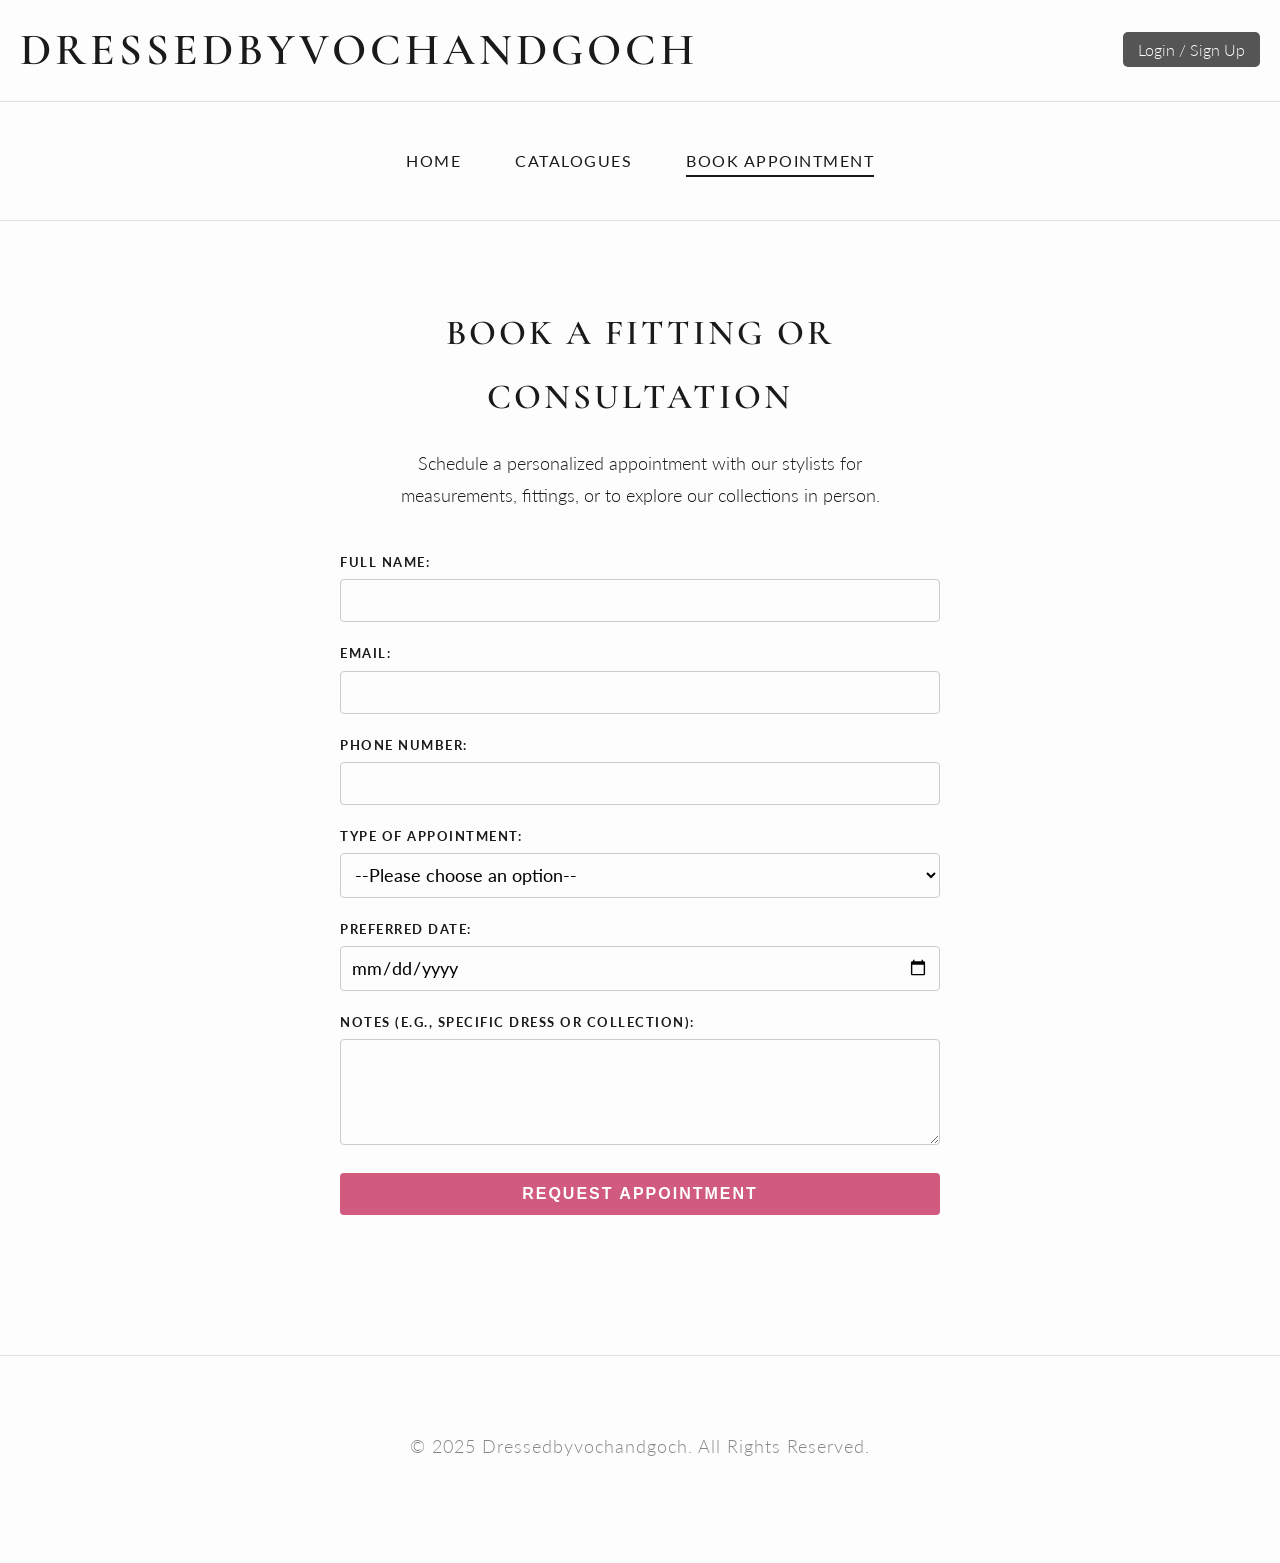
<file: bookings.html>
<!DOCTYPE html>
<html lang="en">
<head>
    <meta charset="UTF-8">
    <meta name="viewport" content="width=device-width, initial-scale=1.0">
    <title>Book Appointment - Dressedbyvochandgoch</title>
    <link rel="stylesheet" href="style.css">
    
    <style>
        /* CSS from the Gowns Home Page for consistent header layout */
        header {
            display: flex;
            justify-content: space-between;
            align-items: center;
            padding: 10px 20px;
        }

        .login-container, .profile-container {
            margin-left: auto;
            position: relative;
        }
        .profile-container {
            display: none; 
        }
        .login-button {
            background-color: #555;
            color: white;
            padding: 8px 15px;
            border: none;
            border-radius: 5px;
            cursor: pointer;
            font-size: 16px;
            text-decoration: none;
        }
        .profile-icon {
            width: 40px;
            height: 40px;
            background-color: #d15a7f;
            color: white;
            border-radius: 50%;
            display: flex;
            justify-content: center;
            align-items: center;
            font-weight: bold;
            font-size: 18px;
            cursor: pointer;
            text-transform: uppercase;
        }
        .profile-menu {
            display: none; 
            position: absolute;
            top: 50px;
            right: 0;
            background-color: white;
            box-shadow: 0 4px 8px rgba(0,0,0,0.2);
            border-radius: 5px;
            width: 200px;
            padding: 10px;
            z-index: 100;
        }
        .profile-menu p { margin: 5px 0; padding: 0 5px; font-size: 14px; }
        .profile-menu p.name { font-weight: bold; border-bottom: 1px solid #eee; padding-bottom: 8px; margin-bottom: 8px; }
        .profile-menu button { width: 100%; padding: 8px; margin-top: 5px; border: none; border-radius: 4px; cursor: pointer; font-size: 14px; }
        .profile-menu button:nth-child(3) { background-color: #007bff; color: white; }
        .profile-menu button:last-child { background-color: #dc3545; color: white; }

        /* Additional styles that might be in style.css, added here for completeness if style.css is missing */
        nav .container a.active {
             border-bottom: 2px solid #1a1a1a;
        }
        .form-group { margin-bottom: 20px; }
        .form-group label { display: block; margin-bottom: 5px; font-weight: bold; }
        .form-group input, .form-group select, .form-group textarea {
            width: 100%;
            padding: 10px;
            border: 1px solid #ccc;
            border-radius: 4px;
            box-sizing: border-box;
        }
        .submit-btn {
            background-color: #d15a7f;
            color: white;
            padding: 12px 20px;
            border: none;
            border-radius: 4px;
            cursor: pointer;
            font-size: 1em;
            font-weight: bold;
            transition: background-color 0.3s;
        }
        .submit-btn:hover {
            background-color: #b94b6d;
        }
    </style>
</head>
<body>

    <header>
        <h1>Dressedbyvochandgoch</h1>
        
        <div class="login-container" id="loginButtonContainer">
            <a href="login.html" class="login-button">Login / Sign Up</a>
        </div>
        
        <div class="profile-container" id="profileContainer">
            <div class="profile-icon" id="profileIcon">A</div>
            
            <div class="profile-menu" id="profileMenu">
                <p class="name" id="menuFullName">Guest Name</p>
                <p id="menuEmail">guest@example.com</p>
                <button onclick="alert('Redirecting to Update Details Page...')">Update Details</button>
                <button onclick="logOutUser()">Log Out</button>
            </div>
        </div>
    </header>

    <nav>
        <div class="container">
            <a href="index.html">Home</a>
            <a href="catalogues.html">Catalogues</a>
            <a href="bookings.html" class="active">Book Appointment</a>
        </div>
    </nav>

    <div class="container">
        <section id="appointment">
            <h2>Book a Fitting or Consultation </h2>
            <p>Schedule a personalized appointment with our stylists for measurements, fittings, or to explore our collections in person.</p>
            
            <form id="bookingForm">
                <div class="form-group">
                    <label for="name">Full Name:</label>
                    <input type="text" id="name" name="name" required>
                </div>
                <div class="form-group">
                    <label for="email">Email:</label>
                    <input type="email" id="email" name="email" required>
                </div>
                 <div class="form-group">
                    <label for="phone">Phone Number:</label>
                    <input type="tel" id="phone" name="phone" required>
                </div>
                <div class="form-group">
                    <label for="service">Type of Appointment:</label>
                    <select id="service" name="service" required>
                        <option value="">--Please choose an option--</option>
                        <option value="measurement">Measurements</option>
                        <option value="fitting">Fitting Session</option>
                        <option value="consultation">Viewing & Consultation</option>
                    </select>
                </div>
                <div class="form-group">
                    <label for="date">Preferred Date:</label>
                    <input type="date" id="date" name="date" required>
                </div>
                 <div class="form-group">
                    <label for="notes">Notes (e.g., specific dress or collection):</label>
                    <textarea id="notes" name="notes" rows="4"></textarea>
                </div>
                <button type="submit" class="submit-btn">Request Appointment</button>
            </form>
            <p id="confirmationMessage"></p>
        </section>
    </div>

    <footer>
        <p>&copy; 2025 Dressedbyvochandgoch. All Rights Reserved.</p>
    </footer>

    <script>
        // --- Authentication & Profile Logic ---
        const loginContainer = document.getElementById("loginButtonContainer");
        const profileContainer = document.getElementById("profileContainer");
        const profileIcon = document.getElementById("profileIcon");
        const profileMenu = document.getElementById("profileMenu");
        const menuFullName = document.getElementById("menuFullName");
        const menuEmail = document.getElementById("menuEmail");

        const STORAGE_KEY = 'currentUser';
        let user = null; 

        function loadUser() {
            const storedUser = localStorage.getItem(STORAGE_KEY);
            if (storedUser) {
                user = JSON.parse(storedUser);
                setLoggedInState(user.fullName, user.email);
            }
        }
        
        function updateHeaderState() {
            if (user) {
                loginContainer.style.display = 'none';
                profileContainer.style.display = 'block';
            } else {
                loginContainer.style.display = 'block';
                profileContainer.style.display = 'none';
                profileMenu.style.display = 'none'; 
            }
        }

        function setLoggedInState(name, email) {
            user = { fullName: name, email: email };
            localStorage.setItem(STORAGE_KEY, JSON.stringify(user));
            
            const initial = name.charAt(0).toUpperCase();
            profileIcon.textContent = initial;
            menuFullName.textContent = name;
            menuEmail.textContent = email;
            updateHeaderState();
        }

        function logOutUser() {
            user = null;
            localStorage.removeItem(STORAGE_KEY); 
            updateHeaderState();
            alert("You have been logged out.");
        }

        // --- Profile Menu Dropdown Logic ---
        profileIcon.onclick = function(event) {
            event.stopPropagation();
            profileMenu.style.display = profileMenu.style.display === 'block' ? 'none' : 'block';
        }
        
        document.addEventListener('click', function(event) {
            if (user && profileMenu.style.display === 'block' && !profileContainer.contains(event.target)) {
                profileMenu.style.display = 'none';
            }
        });

        // --- Booking Form Logic (Existing) ---
        // --- INSIDE bookings.html <script> ---

        document.getElementById('bookingForm').addEventListener('submit', function (event) {
            event.preventDefault();

            const formData = {
                name: document.getElementById('name').value,
                email: document.getElementById('email').value,
                phone: document.getElementById('phone').value,
                service: document.getElementById('service').value,
                date: document.getElementById('date').value,
                notes: document.getElementById('notes').value
            };

            // Send data to PHP
            fetch('submit_booking.php', {
                method: 'POST',
                headers: { 'Content-Type': 'application/json' },
                body: JSON.stringify(formData)
            })
                .then(response => response.json())
                .then(data => {
                    const confirmation = document.getElementById('confirmationMessage');
                    confirmation.style.color = "green";
                    confirmation.textContent = `Success! Booking Ref: ${data.ref}. We will contact you shortly.`;
                    document.getElementById('bookingForm').reset();
                })
                .catch(error => {
                    console.error('Error:', error);
                    alert("There was an error saving your booking.");
                });
        });
        // --- Initialization ---
        window.onload = loadUser;

    </script>

</body>

</html>
</file>
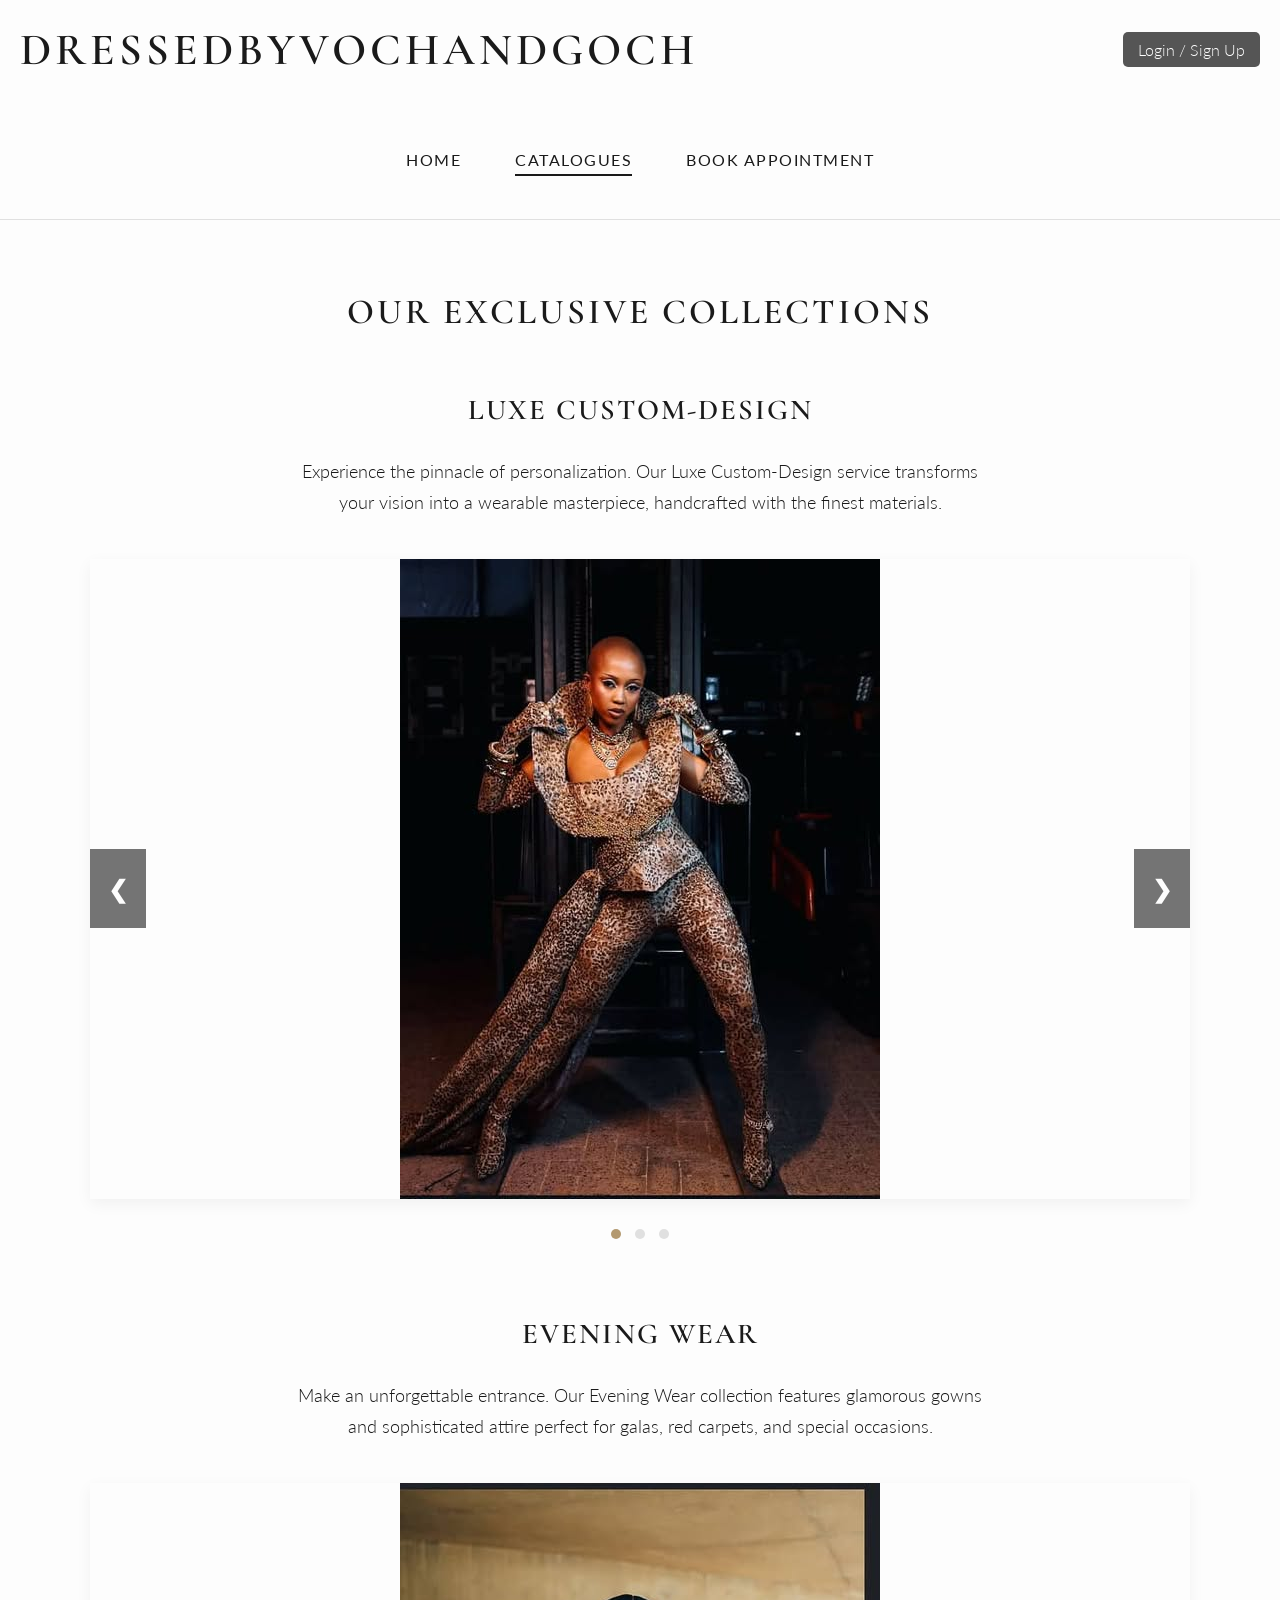
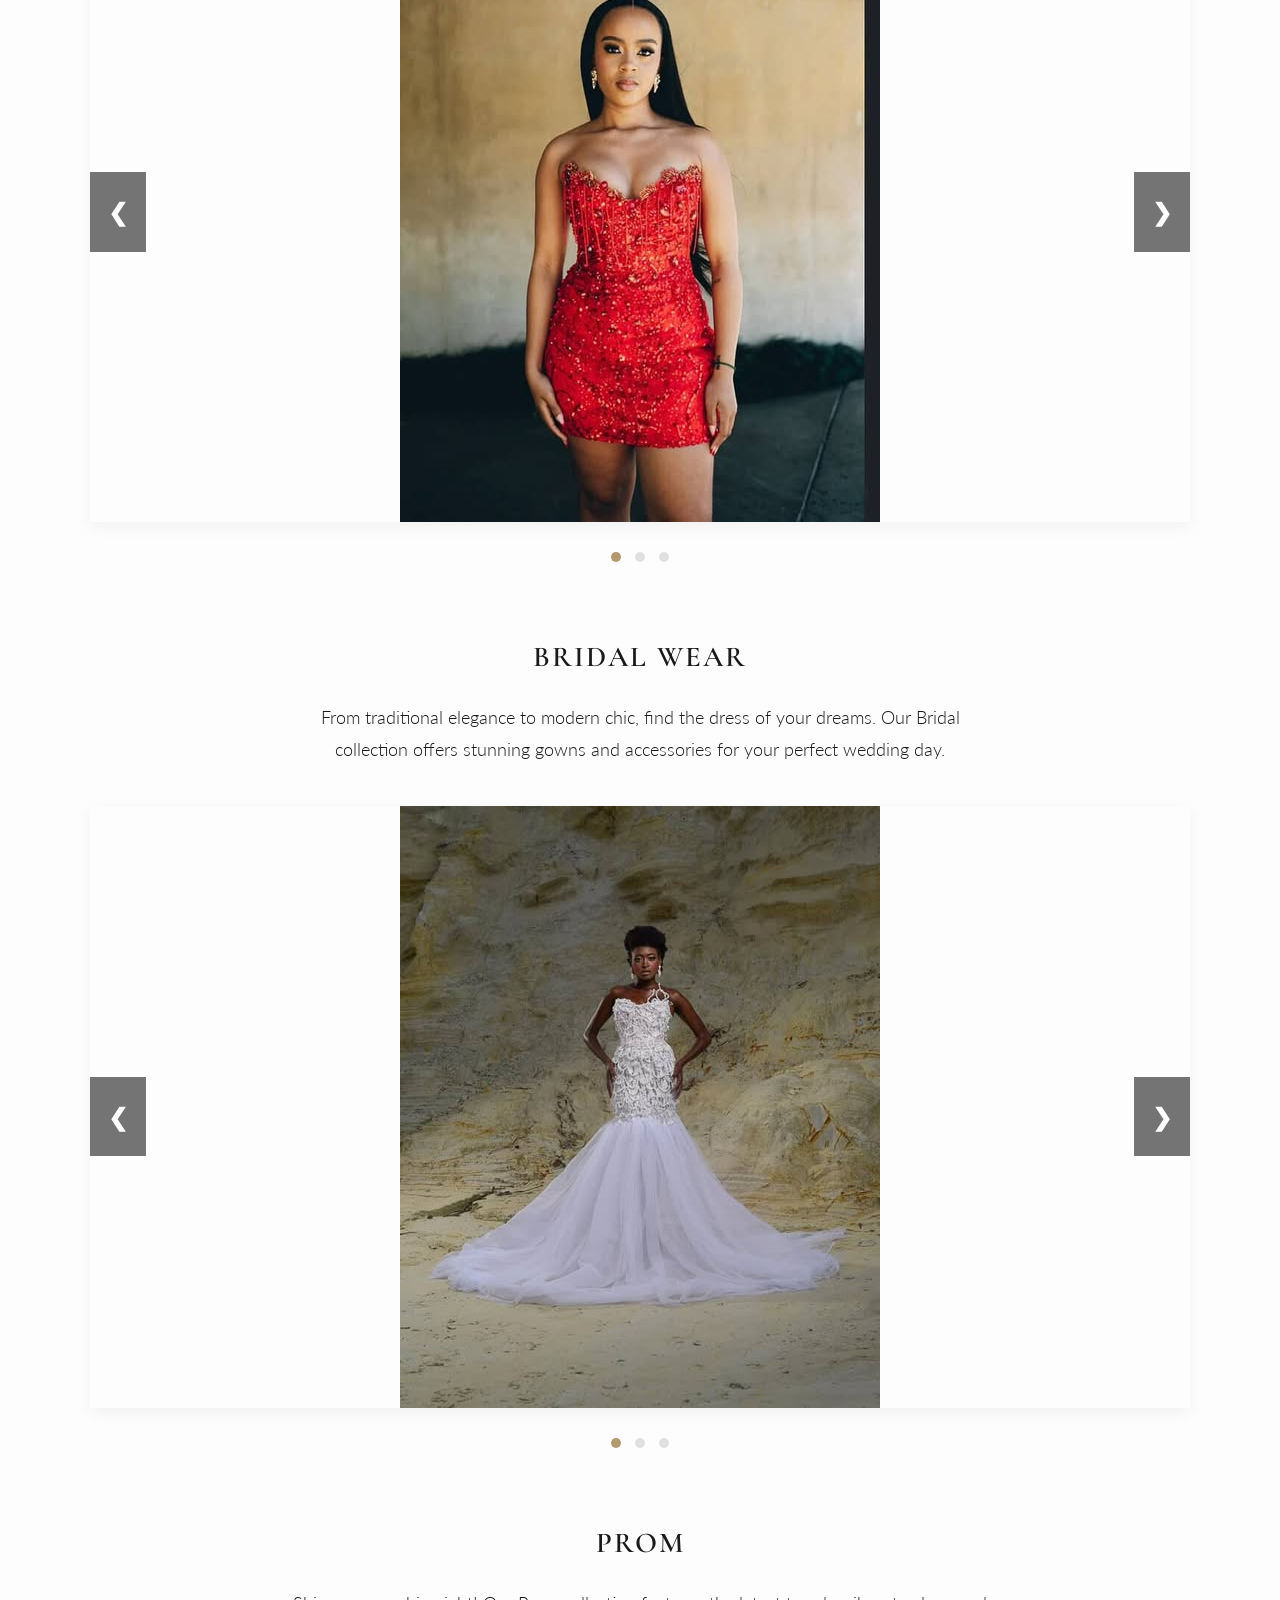
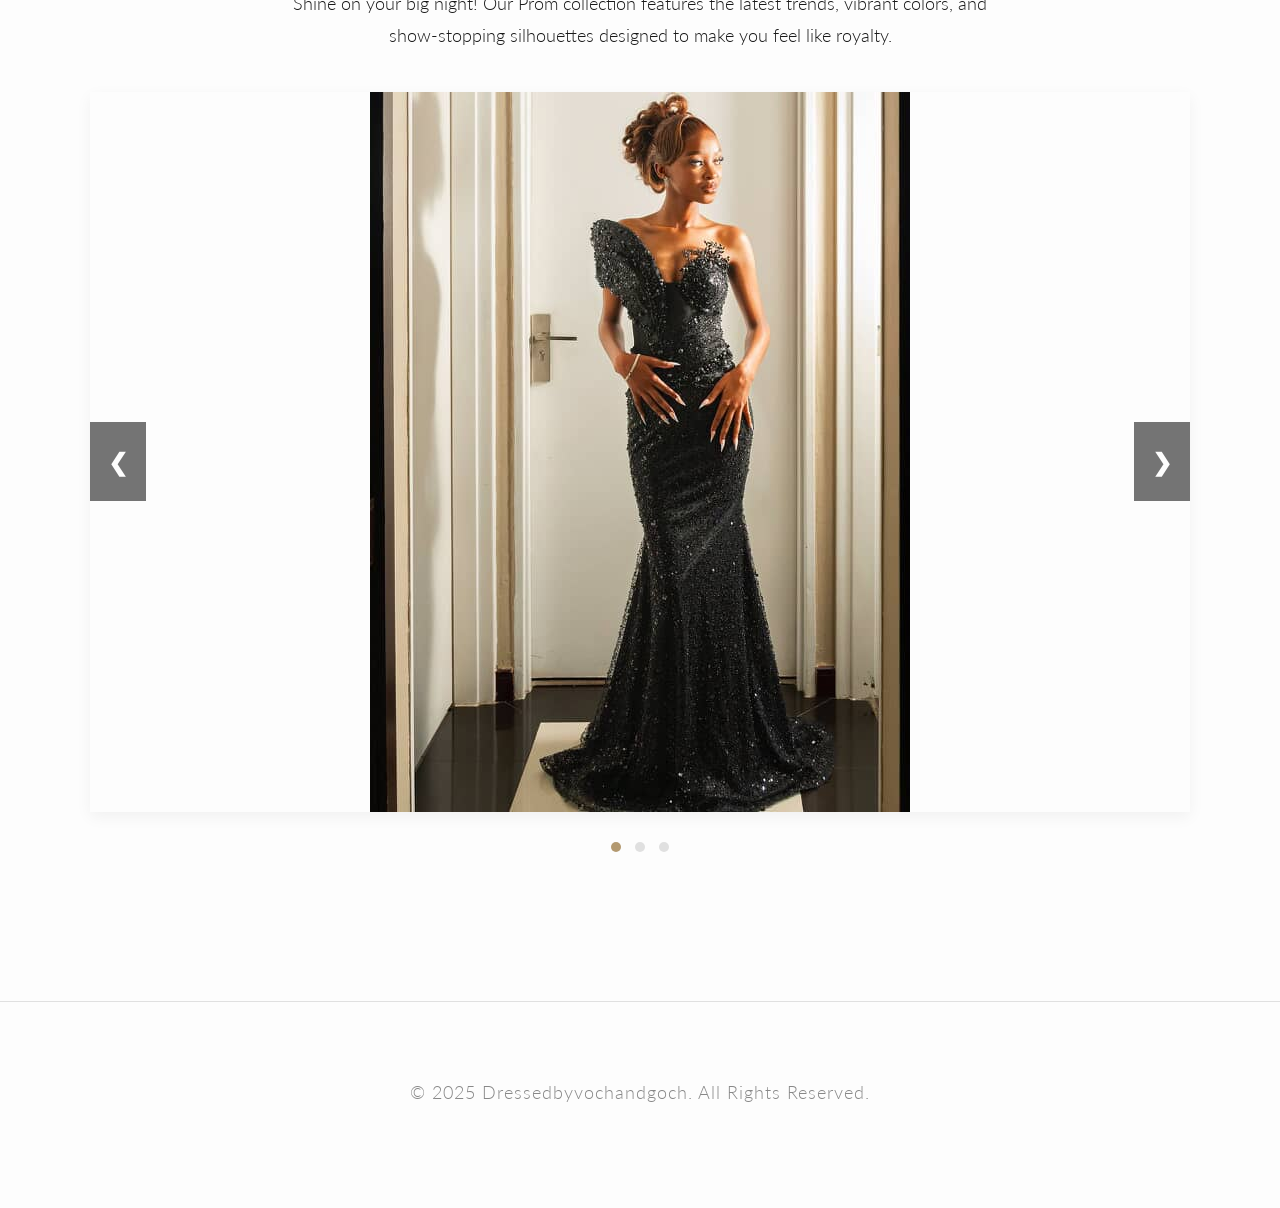
<file: catalogues.html>
<!DOCTYPE html>
<html lang="en">
<head>
    <meta charset="UTF-8">
    <meta name="viewport" content="width=device-width, initial-scale=1.0">
    <title>Collections - Dressedbyvochandgoch</title>

    <style>
        /* --- Google Fonts Import --- */
        @import url('https://fonts.googleapis.com/css2?family=Cormorant+Garamond:wght@400;600&family=Lato:wght@300;400&display=swap');

        /* --- General Reset & Body Styles --- */
        body {
            font-family: 'Lato', sans-serif;
            font-weight: 300;
            margin: 0;
            padding: 0;
            background-color: #fdfdfd;
            color: #1a1a1a;
            line-height: 1.8;
        }

        .container {
            max-width: 1100px;
            margin: auto;
            overflow: hidden;
            padding: 20px 40px;
        }

        h1, h2, h3 {
            font-family: 'Cormorant Garamond', serif;
            font-weight: 600;
            text-align: center;
            color: #1a1a1a;
            margin: 0;
        }

        /* Styles copied from user input */
        header h1 {
            font-size: 2.8rem;
            letter-spacing: 4px;
            text-transform: uppercase;
        }

        h2 {
            font-size: 2.2rem;
            letter-spacing: 3px;
            text-transform: uppercase;
            margin-bottom: 20px;
            margin-top: 40px;
        }

        h3 {
            font-size: 1.8rem; /* Adjusted for section headers */
            letter-spacing: 2px;
            text-transform: uppercase;
            margin-bottom: 20px;
            margin-top: 40px;
        }

        p {
            text-align: center;
            max-width: 700px;
            margin: 15px auto 40px auto;
            font-size: 1.1rem;
        }

        /* --- Header & Navigation (UPDATED FOR LOGIN/PROFILE) --- */
        header {
            display: flex; /* Added for alignment */
            justify-content: space-between; /* Added for alignment */
            align-items: center; /* Added for alignment */
            padding: 10px 20px; /* Reduced top/bottom padding to 10px */
            border-bottom: none; /* Assuming nav handles the border now */
        }

        nav {
            background: #fdfdfd;
            padding: 25px 0;
            text-align: center;
            position: sticky;
            top: 0;
            z-index: 100;
            border-bottom: 1px solid #e0e0e0;
        }

            nav a {
                color: #1a1a1a;
                text-decoration: none;
                margin: 0 25px;
                font-size: 1rem;
                font-weight: 400;
                letter-spacing: 1.5px;
                text-transform: uppercase;
                transition: color 0.4s ease;
                padding-bottom: 5px;
                border-bottom: 2px solid transparent;
            }

                nav a:hover {
                    color: #b39970;
                }

                nav a.active {
                    color: #1a1a1a;
                    border-bottom: 2px solid #1a1a1a;
                }

        /* --- LOGIN/PROFILE STYLES --- */
        .login-container, .profile-container {
            margin-left: auto;
            position: relative;
        }
        .profile-container {
            display: none; /* Hidden by default */
        }
        .login-button {
            background-color: #555;
            color: white;
            padding: 8px 15px;
            border: none;
            border-radius: 5px;
            cursor: pointer;
            font-size: 16px;
            text-decoration: none;
        }
        .profile-icon {
            width: 40px;
            height: 40px;
            background-color: #d15a7f;
            color: white;
            border-radius: 50%;
            display: flex;
            justify-content: center;
            align-items: center;
            font-weight: bold;
            font-size: 18px;
            cursor: pointer;
            text-transform: uppercase;
        }
        .profile-menu {
            display: none; 
            position: absolute;
            top: 50px;
            right: 0;
            background-color: white;
            box-shadow: 0 4px 8px rgba(0,0,0,0.2);
            border-radius: 5px;
            width: 200px;
            padding: 10px;
            z-index: 100;
        }
        .profile-menu p { margin: 5px 0; padding: 0 5px; font-size: 14px; }
        .profile-menu p.name { font-weight: bold; border-bottom: 1px solid #eee; padding-bottom: 8px; margin-bottom: 8px; }
        .profile-menu button { width: 100%; padding: 8px; margin-top: 5px; border: none; border-radius: 4px; cursor: pointer; font-size: 14px; }
        .profile-menu button:nth-child(3) { background-color: #007bff; color: white; }
        .profile-menu button:last-child { background-color: #dc3545; color: white; }

        /* --- Slideshow Styles --- */
        .slideshow-container {
            max-width: 100%;
            position: relative;
            margin: 40px auto 0 auto;
            overflow: hidden;
            border-radius: 0;
            box-shadow: 0 5px 15px rgba(0, 0, 0, 0.05);
            cursor: grab;
        }

        .mySlides {
            display: none;
            width: 100%;
            position: relative;
            text-align: center;
        }

            .mySlides img {
                max-width: 100%; 
                height: auto; 
                object-fit: contain; 
                max-height: 800px;
                display: block;
                margin: 0 auto;
            }

        /* Next & previous buttons */
        .prev, .next {
            cursor: pointer;
            position: absolute;
            top: 50%;
            width: auto;
            padding: 18px;
            margin-top: -30px;
            color: #fdfdfd;
            font-weight: bold;
            font-size: 24px;
            transition: 0.6s ease;
            user-select: none;
            background-color: rgba(26, 26, 26, 0.6);
            border-radius: 0;
            z-index: 10;
        }

        /* Position the "next button" to the right */
        .next {
            right: 0;
        }

            /* On hover, add a black background with a little opacity */
            .prev:hover, .next:hover {
                background-color: rgba(179, 153, 112, 0.8); /* Accent hover */
            }

        /* The dots/bullets/indicators container */
        .dots-container {
            text-align: center;
            padding: 20px 0;
            margin-bottom: 40px;
        }

        /* The dots/bullets/indicators */
        .dot {
            cursor: pointer;
            height: 10px;
            width: 10px;
            margin: 0 5px;
            background-color: #e0e0e0;
            border-radius: 50%;
            display: inline-block;
            transition: background-color 0.6s ease;
        }

            .active-dot, .dot:hover {
                background-color: #b39970; /* Muted gold accent */
            }

        /* Fade animation for slides */
        .fade {
            animation-name: fade;
            animation-duration: 1.5s;
        }

        @keyframes fade {
            from {
                opacity: .4
            }

            to {
                opacity: 1
            }
        }

        /* Mobile adjustment for navigation buttons */
        @media (max-width: 600px) {
            .prev, .next {
                font-size: 18px;
                padding: 12px;
                margin-top: -20px;
            }
        }

        /* --- Footer --- */
        footer {
            text-align: center;
            padding: 60px 20px;
            background: #fdfdfd;
            color: #888;
            margin-top: 60px;
            border-top: 1px solid #e0e0e0;
            font-size: 0.9rem;
            letter-spacing: 1px;
        }
    </style>
</head>
<body>

    <header>
        <h1>Dressedbyvochandgoch</h1>
        
        <div class="login-container" id="loginButtonContainer">
            <a href="login.html" class="login-button">Login / Sign Up</a>
        </div>
        
        <div class="profile-container" id="profileContainer">
            <div class="profile-icon" id="profileIcon">A</div>
            
            <div class="profile-menu" id="profileMenu">
                <p class="name" id="menuFullName">Guest Name</p>
                <p id="menuEmail">guest@example.com</p>
                <button onclick="alert('Redirecting to Update Details Page...')">Update Details</button>
                <button onclick="logOutUser()">Log Out</button>
            </div>
        </div>
    </header>

    <nav>
        <div class="container">
            <a href="index.html">Home</a>
            <a href="catalogues.html" class="active">Catalogues</a>
            <a href="bookings.html">Book Appointment</a>
        </div>
    </nav>

    <div class="container">
        <h2>Our Exclusive Collections</h2>

        <section id="luxe" class="mb-16">
            <h3>Luxe Custom-Design</h3>
            <p>Experience the pinnacle of personalization. Our Luxe Custom-Design service transforms your vision into a wearable masterpiece, handcrafted with the finest materials.</p>

            <div class="slideshow-container" data-category="luxe">
                <div class="mySlides fade" data-slide="luxe-1">
                    <img src="luxe 1.jpg" alt="luxe Dress 1">
                </div>
                <div class="mySlides fade" data-slide="luxe-2">
                    <img src="luxe 2.jpg" alt="luxe Dress 2">
                </div>
                <div class="mySlides fade" data-slide="luxe-3">
                    <img src="luxe 3.jpg" alt="luxe Dress 3">
                </div>

                <a class="prev" onclick="plusSlides(-1, 'luxe')">&#10094;</a>
                <a class="next" onclick="plusSlides(1, 'luxe')">&#10095;</a>
            </div>
            <div class="dots-container" data-category="luxe">
                <span class="dot" onclick="currentSlide(1, 'luxe')"></span>
                <span class="dot" onclick="currentSlide(2, 'luxe')"></span>
                <span class="dot" onclick="currentSlide(3, 'luxe')"></span>
            </div>
        </section>

        <section id="evening" class="mb-16">
            <h3>Evening Wear</h3>
            <p>Make an unforgettable entrance. Our Evening Wear collection features glamorous gowns and sophisticated attire perfect for galas, red carpets, and special occasions.</p>

            <div class="slideshow-container" data-category="evening">
                <div class="mySlides fade" data-slide="evening-1">
                    <img src="evening 1.jpg" alt="evening Dress 1">
                </div>
                <div class="mySlides fade" data-slide="evening-2">
                    <img src="evening 2.jpg" alt="evening Dress 2">
                </div>
                <div class="mySlides fade" data-slide="evening-3">
                    <img src="evening 3.jpg" alt="evening Dress 3">
                </div>

                <a class="prev" onclick="plusSlides(-1, 'evening')">&#10094;</a>
                <a class="next" onclick="plusSlides(1, 'evening')">&#10095;</a>
            </div>
            <div class="dots-container" data-category="evening">
                <span class="dot" onclick="currentSlide(1, 'evening')"></span>
                <span class="dot" onclick="currentSlide(2, 'evening')"></span>
                <span class="dot" onclick="currentSlide(3, 'evening')"></span>
            </div>
        </section>

        <section id="bridal" class="mb-16">
            <h3>Bridal Wear</h3>
            <p>From traditional elegance to modern chic, find the dress of your dreams. Our Bridal collection offers stunning gowns and accessories for your perfect wedding day.</p>

            <div class="slideshow-container" data-category="bridal">
                <div class="mySlides fade" data-slide="bridal-1">
                    <img src="bridal 1.jpg" alt="bridal Dress 1">
                </div>
                <div class="mySlides fade" data-slide="bridal-2">
                    <img src="bridal 2.jpg" alt="bridal Dress 2">
                </div>
                <div class="mySlides fade" data-slide="bridal-3">
                    <img src="bridal 3.jpg" alt="bridalDress 3">
                </div>
                <a class="prev" onclick="plusSlides(-1, 'bridal')">&#10094;</a>
                <a class="next" onclick="plusSlides(1, 'bridal')">&#10095;</a>
            </div>
            <div class="dots-container" data-category="bridal">
                <span class="dot" onclick="currentSlide(1, 'bridal')"></span>
                <span class="dot" onclick="currentSlide(2, 'bridal')"></span>
                <span class="dot" onclick="currentSlide(3, 'bridal')"></span>
            </div>
        </section>

        <section id="prom" class="mb-16">
            <h3>Prom</h3>
            <p>Shine on your big night! Our Prom collection features the latest trends, vibrant colors, and show-stopping silhouettes designed to make you feel like royalty.</p>

            <div class="slideshow-container" data-category="prom">
                <div class="mySlides fade" data-slide="prom-1">
                    <img src="matric 1.jpg" alt="Prom Dress 1: Red sequined gown with a high slit.">
                </div>
                <div class="mySlides fade" data-slide="prom-2">
                    <img src="matric 2.jpg" alt="Prom Dress 2: Silver sequined gown with a deep V-neck and ruffled shoulder detail.">
                </div>
                <div class="mySlides fade" data-slide="prom-3">
                    <img src="matric 3.jpg" alt="Prom Dress 3: Black sequined mermaid gown with an asymmetrical shoulder design.">
                </div>

                <a class="prev" onclick="plusSlides(-1, 'prom')">&#10094;</a>
                <a class="next" onclick="plusSlides(1, 'prom')">&#10095;</a>
            </div>
            <div class="dots-container" data-category="prom">
                <span class="dot" onclick="currentSlide(1, 'prom')"></span>
                <span class="dot" onclick="currentSlide(2, 'prom')"></span>
                <span class="dot" onclick="currentSlide(3, 'prom')"></span>
            </div>
        </section>

    </div>

    <footer>
        <p>&copy; 2025 Dressedbyvochandgoch. All Rights Reserved.</p>
    </footer>

    <script>
        // --- Authentication & Profile Logic ---
        const loginContainer = document.getElementById("loginButtonContainer");
        const profileContainer = document.getElementById("profileContainer");
        const profileIcon = document.getElementById("profileIcon");
        const profileMenu = document.getElementById("profileMenu");
        const menuFullName = document.getElementById("menuFullName");
        const menuEmail = document.getElementById("menuEmail");

        const STORAGE_KEY = 'currentUser';
        let user = null; 

        function loadUser() {
            const storedUser = localStorage.getItem(STORAGE_KEY);
            if (storedUser) {
                user = JSON.parse(storedUser);
                setLoggedInState(user.fullName, user.email);
            }
        }
        
        function updateHeaderState() {
            if (user) {
                loginContainer.style.display = 'none';
                profileContainer.style.display = 'block';
            } else {
                loginContainer.style.display = 'block';
                profileContainer.style.display = 'none';
                profileMenu.style.display = 'none'; 
            }
        }

        function setLoggedInState(name, email) {
            user = { fullName: name, email: email };
            localStorage.setItem(STORAGE_KEY, JSON.stringify(user));
            
            const initial = name.charAt(0).toUpperCase();
            profileIcon.textContent = initial;
            menuFullName.textContent = name;
            menuEmail.textContent = email;
            updateHeaderState();
        }

        function logOutUser() {
            user = null;
            localStorage.removeItem(STORAGE_KEY); 
            updateHeaderState();
            alert("You have been logged out.");
        }

        // --- Profile Menu Dropdown Logic ---
        profileIcon.onclick = function(event) {
            event.stopPropagation();
            profileMenu.style.display = profileMenu.style.display === 'block' ? 'none' : 'block';
        }
        
        document.addEventListener('click', function(event) {
            if (user && profileMenu.style.display === 'block' && !profileContainer.contains(event.target)) {
                profileMenu.style.display = 'none';
            }
        });
        
        // --- Slideshow Logic ---
        const slideIndex = {
            'luxe': 1,
            'evening': 1,
            'bridal': 1,
            'prom': 1
        };

        function plusSlides(n, category) {
            showSlides(slideIndex[category] += n, category);
        }

        function currentSlide(n, category) {
            showSlides(slideIndex[category] = n, category);
        }

        function showSlides(n, category) {
            const container = document.querySelector(`.slideshow-container[data-category="${category}"]`);
            const slides = container.querySelectorAll('.mySlides');
            const dots = document.querySelector(`.dots-container[data-category="${category}"]`).querySelectorAll('.dot');

            if (n > slides.length) {
                slideIndex[category] = 1;
            }
            if (n < 1) {
                slideIndex[category] = slides.length;
            }

            slides.forEach(slide => slide.style.display = 'none');
            dots.forEach(dot => dot.classList.remove('active-dot'));

            slides[slideIndex[category] - 1].style.display = 'block';
            dots[slideIndex[category] - 1].classList.add('active-dot');
        }

        let xDown = null;

        function handleTouchStart(evt) {
            xDown = evt.touches[0].clientX;
        }

        function handleTouchEnd(evt) {
            if (xDown === null) {
                return;
            }

            const container = evt.currentTarget;
            const category = container.getAttribute('data-category');

            const xUp = evt.changedTouches[0].clientX;

            const xDiff = xDown - xUp;
            const SWIPE_THRESHOLD = 50; 

            if (Math.abs(xDiff) > SWIPE_THRESHOLD) {
                if (xDiff > 0) {
                    plusSlides(1, category);
                } else {
                    plusSlides(-1, category);
                }
            }

            xDown = null;
        }

        function addSwipeListeners(container) {
            container.addEventListener('touchstart', handleTouchStart, { passive: true });
            container.addEventListener('touchend', handleTouchEnd, { passive: true });
        }


        // --- Initialization ---
        window.onload = function () {
            // Initialize Authentication first
            loadUser();
            
            // Then initialize Slideshows
            const slideshowContainers = document.querySelectorAll('.slideshow-container');
            Object.keys(slideIndex).forEach(category => {
                showSlides(slideIndex[category], category);
            });

            slideshowContainers.forEach(container => {
                addSwipeListeners(container);
            });
        };
    </script>

</body>
</html>
</file>
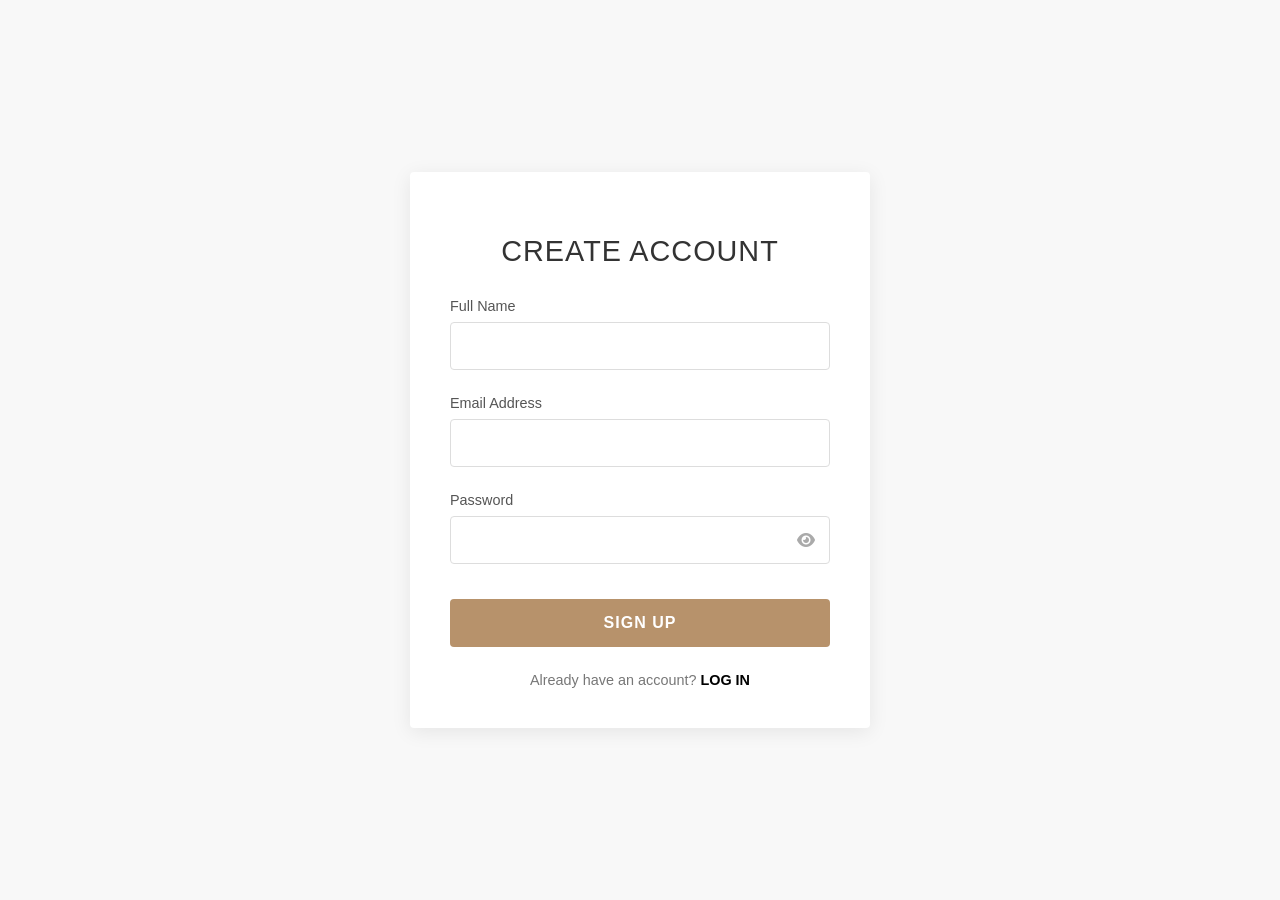
<file: create_account.html>
<!DOCTYPE html>
<html lang="en">
<head>
    <meta charset="UTF-8">
    <meta name="viewport" content="width=device-width, initial-scale=1.0">
    <title>Create Account</title>
    <link rel="stylesheet" href="https://cdnjs.cloudflare.com/ajax/libs/font-awesome/6.0.0-beta3/css/all.min.css">
    
    <style>
        /* General Setup */
        body {
            font-family: 'Arial', sans-serif;
            background-color: #f8f8f8;
            display: flex;
            justify-content: center;
            align-items: center;
            min-height: 100vh;
            margin: 0;
            padding: 20px;
            box-sizing: border-box;
        }

        /* Container Card - Minimalist White Box */
        .container {
            background-color: #ffffff;
            padding: 40px;
            border-radius: 4px;
            box-shadow: 0 4px 20px rgba(0, 0, 0, 0.08);
            width: 100%;
            max-width: 380px;
            text-align: center;
        }

        /* Headings - Light and Elegant */
        h2 {
            font-size: 1.8em;
            font-weight: 300;
            text-transform: uppercase;
            letter-spacing: 1px;
            margin-bottom: 30px;
            color: #333;
        }

        /* Input Fields - Clean and Defined */
        .input-group {
            margin-bottom: 25px;
            text-align: left;
        }

        .input-group label {
            display: block;
            margin-bottom: 8px;
            font-size: 0.9em;
            color: #555;
            font-weight: 400;
        }

        .input-group input {
            width: 100%;
            padding: 14px 15px;
            border: 1px solid #ddd;
            border-radius: 4px;
            box-sizing: border-box;
            font-size: 1em;
            transition: border-color 0.3s;
        }

        .input-group input:focus {
            border-color: #000;
            outline: none;
        }

        /* SIGN UP Button (Zara Style - Neutral Tan) */
        .btn-signup {
            width: 100%;
            padding: 15px;
            background-color: #b7926b; /* Earthy/Tan color */
            color: white;
            border: none;
            border-radius: 4px;
            cursor: pointer;
            font-size: 1em;
            font-weight: bold;
            text-transform: uppercase;
            letter-spacing: 1px;
            margin-top: 10px;
            transition: background-color 0.3s;
        }

        .btn-signup:hover {
            background-color: #a37f5b;
        }

        /* Footer Link - Subtle and Clean */
        .footer-link {
            margin-top: 25px;
            font-size: 0.9em;
            color: #777;
        }

        .footer-link a {
            color: #000;
            text-decoration: none;
            font-weight: bold;
            text-transform: uppercase;
            transition: color 0.3s;
        }

        .footer-link a:hover {
            color: #333;
            text-decoration: underline;
        }

        /* Styles needed for the Portal Selection/Login page (included for consistency) */
        .welcome-text {
            font-size: 1.1em;
            color: #444;
            margin-bottom: 30px;
            font-weight: 300;
        }
        .btn-login {
            width: 100%;
            padding: 15px;
            background-color: #000000;
            color: white;
            border: none;
            border-radius: 4px;
            cursor: pointer;
            font-size: 1em;
            font-weight: bold;
            text-transform: uppercase;
            letter-spacing: 1px;
            margin-top: 10px;
            transition: background-color 0.3s;
        }
        .btn-portal {
            width: 100%;
            padding: 18px;
            border: none;
            border-radius: 4px;
            cursor: pointer;
            font-size: 0.95em;
            font-weight: bold;
            margin: 15px 0;
            transition: transform 0.2s, opacity 0.3s;
            display: flex;
            align-items: center;
            justify-content: center;
            text-decoration: none;
            text-transform: uppercase;
            letter-spacing: 0.5px;
        }
        .btn-portal i {
            margin-right: 12px;
            font-size: 1.2em;
        }
        .client-portal {
            background-color: #d1b490;
            color: #333;
        }
        .admin-portal {
            background-color: #333;
            color: white;
        }
    </style>
</head>
<body>
    <div class="container">
        <h2>Create Account</h2>
        <form id="signupForm" onsubmit="handleSignup(event)">
            <div class="input-group">
                <label for="reg-username">Full Name</label>
                <input type="text" id="reg-username" name="username" required>
            </div>
            <div class="input-group">
                <label for="reg-email">Email Address</label>
                <input type="email" id="reg-email" name="email" required>
            </div>
            <div class="input-group">
                <label for="reg-password">Password</label>
                <div style="position: relative;">
                    <input type="password" id="reg-password" name="password" required>
                    <i class="fas fa-eye" id="toggleRegPasswordIcon" 
                       style="position: absolute; right: 15px; top: 50%; transform: translateY(-50%); cursor: pointer; color: #aaa;"
                       onclick="togglePassword('reg-password', 'toggleRegPasswordIcon')"></i>
                </div>
            </div>
            <button href="select_portal.html" type="submit" class="btn-signup">SIGN UP</button>
        </form>
        <div class="footer-link">
            Already have an account? <a href="login.html">LOG IN</a>
        </div>
    </div>

    <script>
    // Key for saving/retrieving user data
    const STORAGE_KEY = 'currentUser';

    function togglePassword(inputId, iconId) {
        // ... (password toggle logic remains the same)
    }

    function handleSignup(event) {
        event.preventDefault(); 
        
        const nameInput = document.getElementById('reg-username');
        const emailInput = document.getElementById('reg-email');
        const passwordInput = document.getElementById('reg-password');

        const fullName = nameInput.value.trim();
        const email = emailInput.value.trim();
        const password = passwordInput.value.trim();
        
        if (fullName && email && password) {
            // 1. Save credentials (simulate login)
            const user = { 
                fullName: fullName, 
                email: email, 
                password: password 
            };

            localStorage.setItem(STORAGE_KEY, JSON.stringify(user));
            
            // 2. UPDATED: Redirect to the portal selection page
            window.location.href = 'select_portal.html'; 
        } else {
            alert('Please fill out all fields.');
        }
    }
</script>
</body>
</html>
</file>
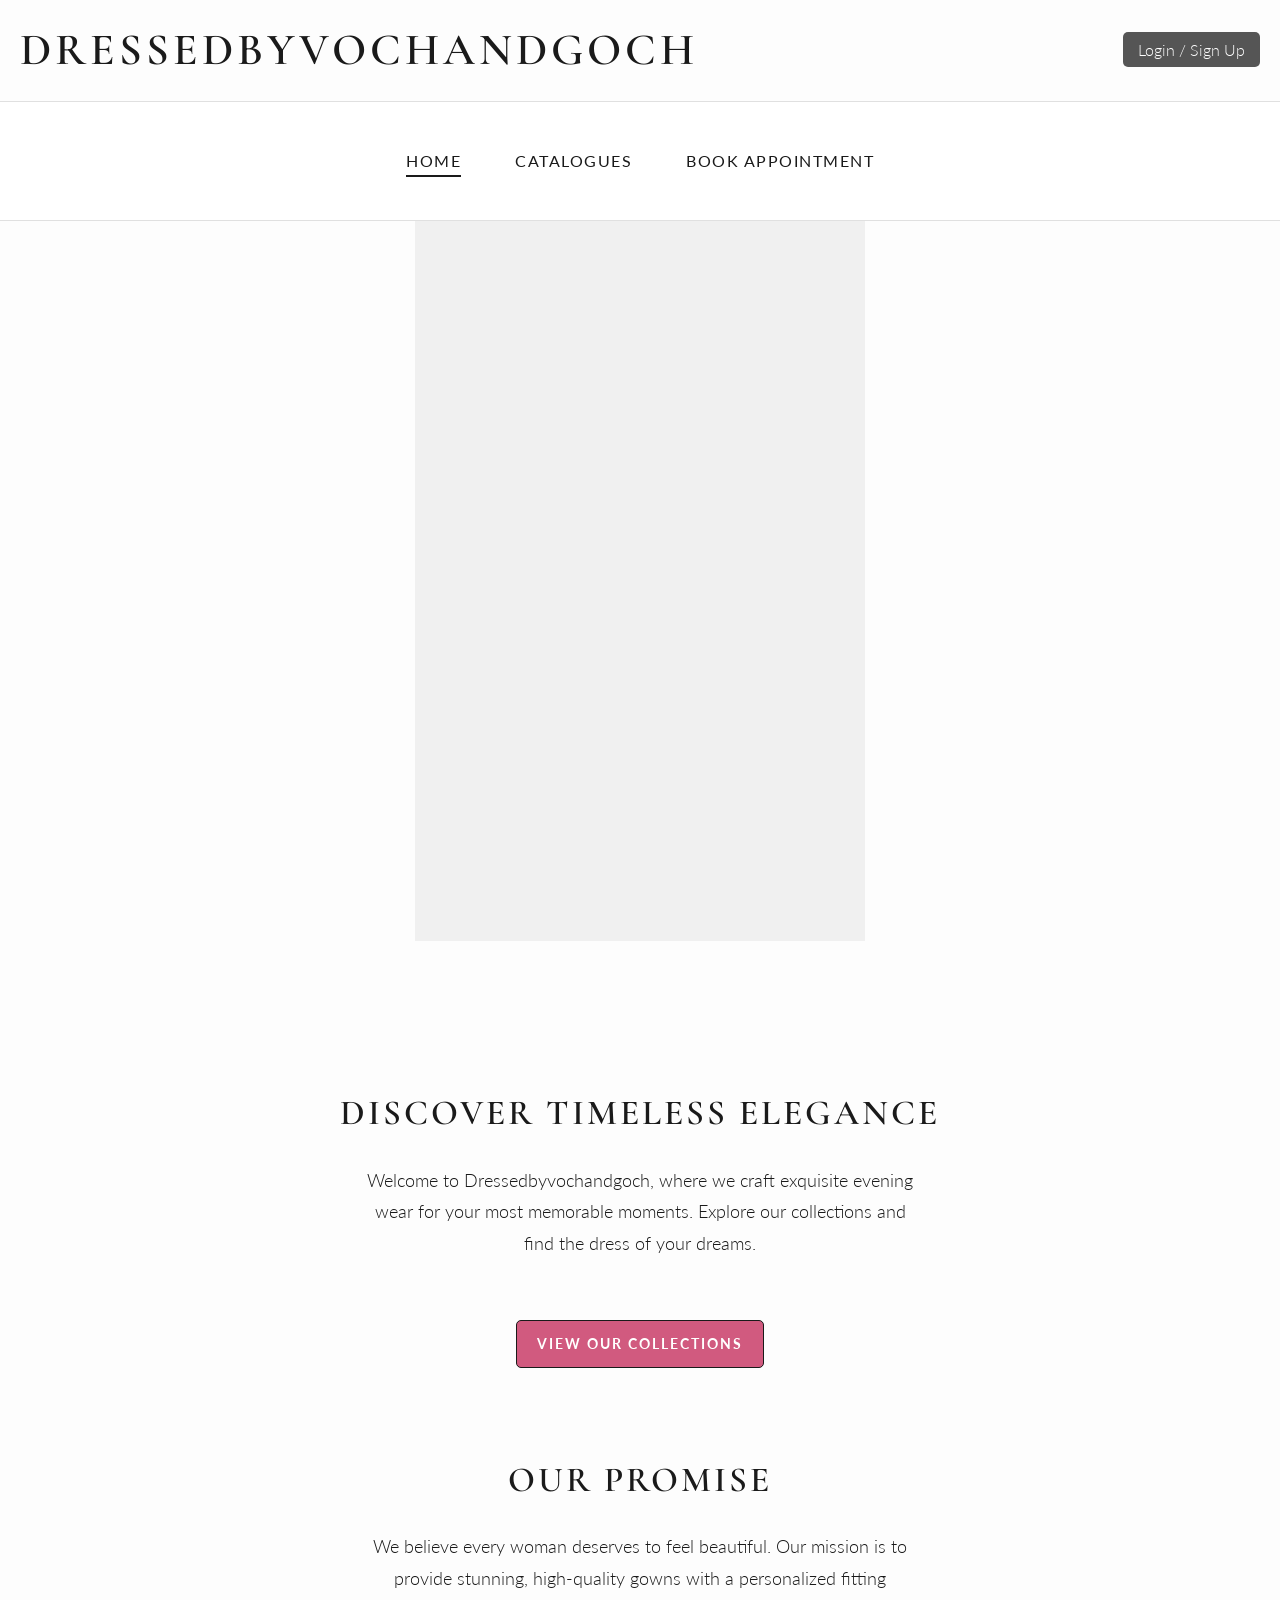
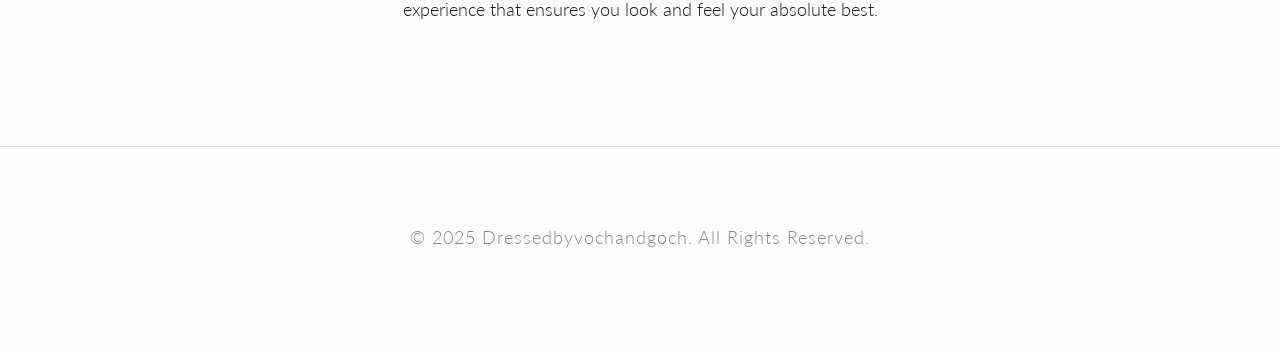
<file: index (3).html>
<!DOCTYPE html>
<html lang="en">
<head>
    <meta charset="UTF-8">
    <meta name="viewport" content="width=device-width, initial-scale=1.0">
    <title>Elegance Gowns - Home</title>
    <link rel="stylesheet" href="style.css">
    <style>
        /* General Layout */
        header {
            display: flex;
            justify-content: space-between;
            align-items: center;
            padding: 10px 20px;
        }

        nav {
            background-color: white;
            z-index: 5;
            position: relative;
        }

        .container {
            width: 80%;
            margin: 0 auto;
        }

        /* Header Buttons/Icons (Login/Profile) */
        .login-container, .profile-container {
            margin-left: auto;
            position: relative;
        }

        .profile-container {
            display: none; /* Hide profile by default, shown by JS */
        }

        .login-button {
            background-color: #555;
            color: white;
            padding: 8px 15px;
            border: none;
            border-radius: 5px;
            cursor: pointer;
            font-size: 16px;
            text-decoration: none;
        }

        .profile-icon {
            width: 40px;
            height: 40px;
            background-color: #d15a7f;
            color: white;
            border-radius: 50%;
            display: flex;
            justify-content: center;
            align-items: center;
            font-weight: bold;
            font-size: 18px;
            cursor: pointer;
            text-transform: uppercase;
        }

        /* Profile Dropdown Menu */
        .profile-menu {
            display: none; /* Hidden by default, shown by JS */
            position: absolute;
            top: 50px;
            right: 0;
            background-color: white;
            box-shadow: 0 4px 8px rgba(0,0,0,0.2);
            border-radius: 5px;
            width: 200px;
            padding: 10px;
            z-index: 100;
        }
        
        .profile-menu p { margin: 5px 0; padding: 0 5px; font-size: 14px; }
        .profile-menu p.name { font-weight: bold; border-bottom: 1px solid #eee; padding-bottom: 8px; margin-bottom: 8px; }
        .profile-menu button { width: 100%; padding: 8px; margin-top: 5px; border: none; border-radius: 4px; cursor: pointer; font-size: 14px; }
        .profile-menu button:nth-child(3) { background-color: #007bff; color: white; }
        .profile-menu button:last-child { background-color: #dc3545; color: white; }

        /* MODAL STYLES REMOVED/HIDDEN 
           Note: The modal div and form elements are still in the HTML body 
           but are no longer referenced by the 'Login / Sign Up' button.
        */
        .modal {
            display: none; /* Explicitly hide the modal */
        }

        /* VIDEO SECTION STYLES (PORTRAIT VIEW) */
        .video-container {
            width: 100%;
            margin-bottom: 40px;
            text-align: center;
        }

        .video-wrapper {
            width: 90%; 
            max-width: 450px; 
            height: 80vh; 
            margin: 0 auto;
            background-color: #f0f0f0;
            overflow: hidden;
            position: relative;
        }
        
        .video-wrapper video {
            width: 100%;
            height: 100%;
            object-fit: cover; 
        }

        .hero {
            text-align: center;
        }

        /* Added CTA button style */
        .cta-button {
            display: inline-block;
            margin-top: 20px;
            padding: 10px 20px;
            background-color: #d15a7f;
            color: white;
            text-decoration: none;
            border-radius: 5px;
            font-weight: bold;
            transition: background-color 0.3s;
        }

        .cta-button:hover {
            background-color: #b94b6d;
        }
    </style>
    <link rel="stylesheet" href="https://cdnjs.cloudflare.com/ajax/libs/font-awesome/6.0.0-beta3/css/all.min.css">
</head>
<body>

    <header>
        <h1>Dressedbyvochandgoch</h1>
        
        <div class="login-container" id="loginButtonContainer">
            <a href="login.html" class="login-button">Login / Sign Up</a>
        </div>
        
        <div class="profile-container" id="profileContainer">
            <div class="profile-icon" id="profileIcon">A</div>
            
            <div class="profile-menu" id="profileMenu">
                <p class="name" id="menuFullName">Guest Name</p>
                <p id="menuEmail">guest@example.com</p>
                <button onclick="alert('Redirecting to Update Details Page...')">Update Details</button>
                <button onclick="logOutUser()">Log Out</button>
            </div>
        </div>
    </header>

    <nav>
        <div class="container">
            <a href="index.html" class="active">Home</a>
            <a href="catalogues.html">Catalogues</a>
            <a href="bookings.html">Book Appointment</a>
        </div>
    </nav>

    <div class="video-container">
        <div class="video-wrapper">
            <video autoplay loop muted playsinline>
                <source src="MicrosoftTeams-video (1).mp4" type="video/mp4">
                Your browser does not support the video tag.
            </video>
        </div>
    </div>
    <div class="container">
        <section class="hero">
            <h2>Discover Timeless Elegance</h2>
            <p>Welcome to Dressedbyvochandgoch, where we craft exquisite evening wear for your most memorable moments. Explore our collections and find the dress of your dreams.</p>
            
            <a href="catalogues.html" class="cta-button">View Our Collections</a>
        </section>

        <section class="about">
            <h2>Our Promise</h2>
            <p>We believe every woman deserves to feel beautiful. Our mission is to provide stunning, high-quality gowns with a personalized fitting experience that ensures you look and feel your absolute best.</p>
        </section>
    </div>

    <footer>
        <p>&copy; 2025 Dressedbyvochandgoch. All Rights Reserved.</p>
    </footer>

    <div id="loginSignupModal" class="modal">
        <div class="modal-content">
            <span class="close-button">&times;</span>
            
            <form id="loginForm" onsubmit="handleLogin(event)">
                <h2>Login</h2>
                <div class="form-group">
                    <label for="loginEmail">Email:</label>
                    <input type="email" id="loginEmail" name="loginEmail" required value="user@example.com">
                </div>
                <div class="form-group">
                    <label for="loginPassword">Password:</label>
                    <input type="password" id="loginPassword" name="loginPassword" required value="password">
                </div>
                <button type="submit">Log In</button>
                <a class="form-switch-link" data-target="signupForm">Need an account? Sign Up!</a>
            </form>

            <form id="signupForm" style="display:none;" onsubmit="handleSignup(event)">
                <h2>Create Account</h2>
                <div class="form-group">
                    <label for="signupName">Full Name:</label>
                    <input type="text" id="signupName" name="signupName" required>
                </div>
                <div class="form-group">
                    <label for="signupEmail">Email:</label>
                    <input type="email" id="signupEmail" name="signupEmail" required>
                </div>
                <div class="form-group">
                    <label for="signupPassword">Password:</label>
                    <input type="password" id="signupPassword" name="signupPassword" required>
                </div>
                <button type="submit">Sign Up</button>
                <a class="form-switch-link" data-target="loginForm">Already have an account? Log In.</a>
            </form>
        </div>
    </div>

    <script>
        // --- DOM Elements ---
        const loginContainer = document.getElementById("loginButtonContainer");
        const profileContainer = document.getElementById("profileContainer");
        const profileIcon = document.getElementById("profileIcon");
        const profileMenu = document.getElementById("profileMenu");
        const menuFullName = document.getElementById("menuFullName");
        const menuEmail = document.getElementById("menuEmail");

        // --- Simulated User Data ---
        const STORAGE_KEY = 'currentUser';
        let user = null; 

        // --- Core Functions ---

        function loadUser() {
            const storedUser = localStorage.getItem(STORAGE_KEY);
            if (storedUser) {
                user = JSON.parse(storedUser);
                setLoggedInState(user.fullName, user.email);
            }
        }
        
        function updateHeaderState() {
            if (user) {
                loginContainer.style.display = 'none';
                profileContainer.style.display = 'block';
            } else {
                loginContainer.style.display = 'block';
                profileContainer.style.display = 'none';
                profileMenu.style.display = 'none'; 
            }
        }

        function setLoggedInState(name, email) {
            user = { fullName: name, email: email };
            localStorage.setItem(STORAGE_KEY, JSON.stringify(user));
            
            const initial = name.charAt(0).toUpperCase();
            profileIcon.textContent = initial;
            menuFullName.textContent = name;
            menuEmail.textContent = email;
            updateHeaderState();
        }

        function logOutUser() {
            user = null;
            localStorage.removeItem(STORAGE_KEY); 
            updateHeaderState();
            alert("You have been logged out.");
        }

        // --- Event Listeners ---
        window.onload = loadUser; 

        // --- Profile Menu Dropdown Logic ---
        profileIcon.onclick = function(event) {
            event.stopPropagation();
            profileMenu.style.display = profileMenu.style.display === 'block' ? 'none' : 'block';
        }
        
        document.addEventListener('click', function(event) {
            if (user && profileMenu.style.display === 'block' && !profileContainer.contains(event.target)) {
                profileMenu.style.display = 'none';
            }
        });
        
        // --- REMOVED: All modal and form submission functions (handleLogin, handleSignup, modal close logic) ---
        // Since the button now redirects to login.html, the modal logic is no longer needed on this page.

    </script>

</body>
</html>
</file>
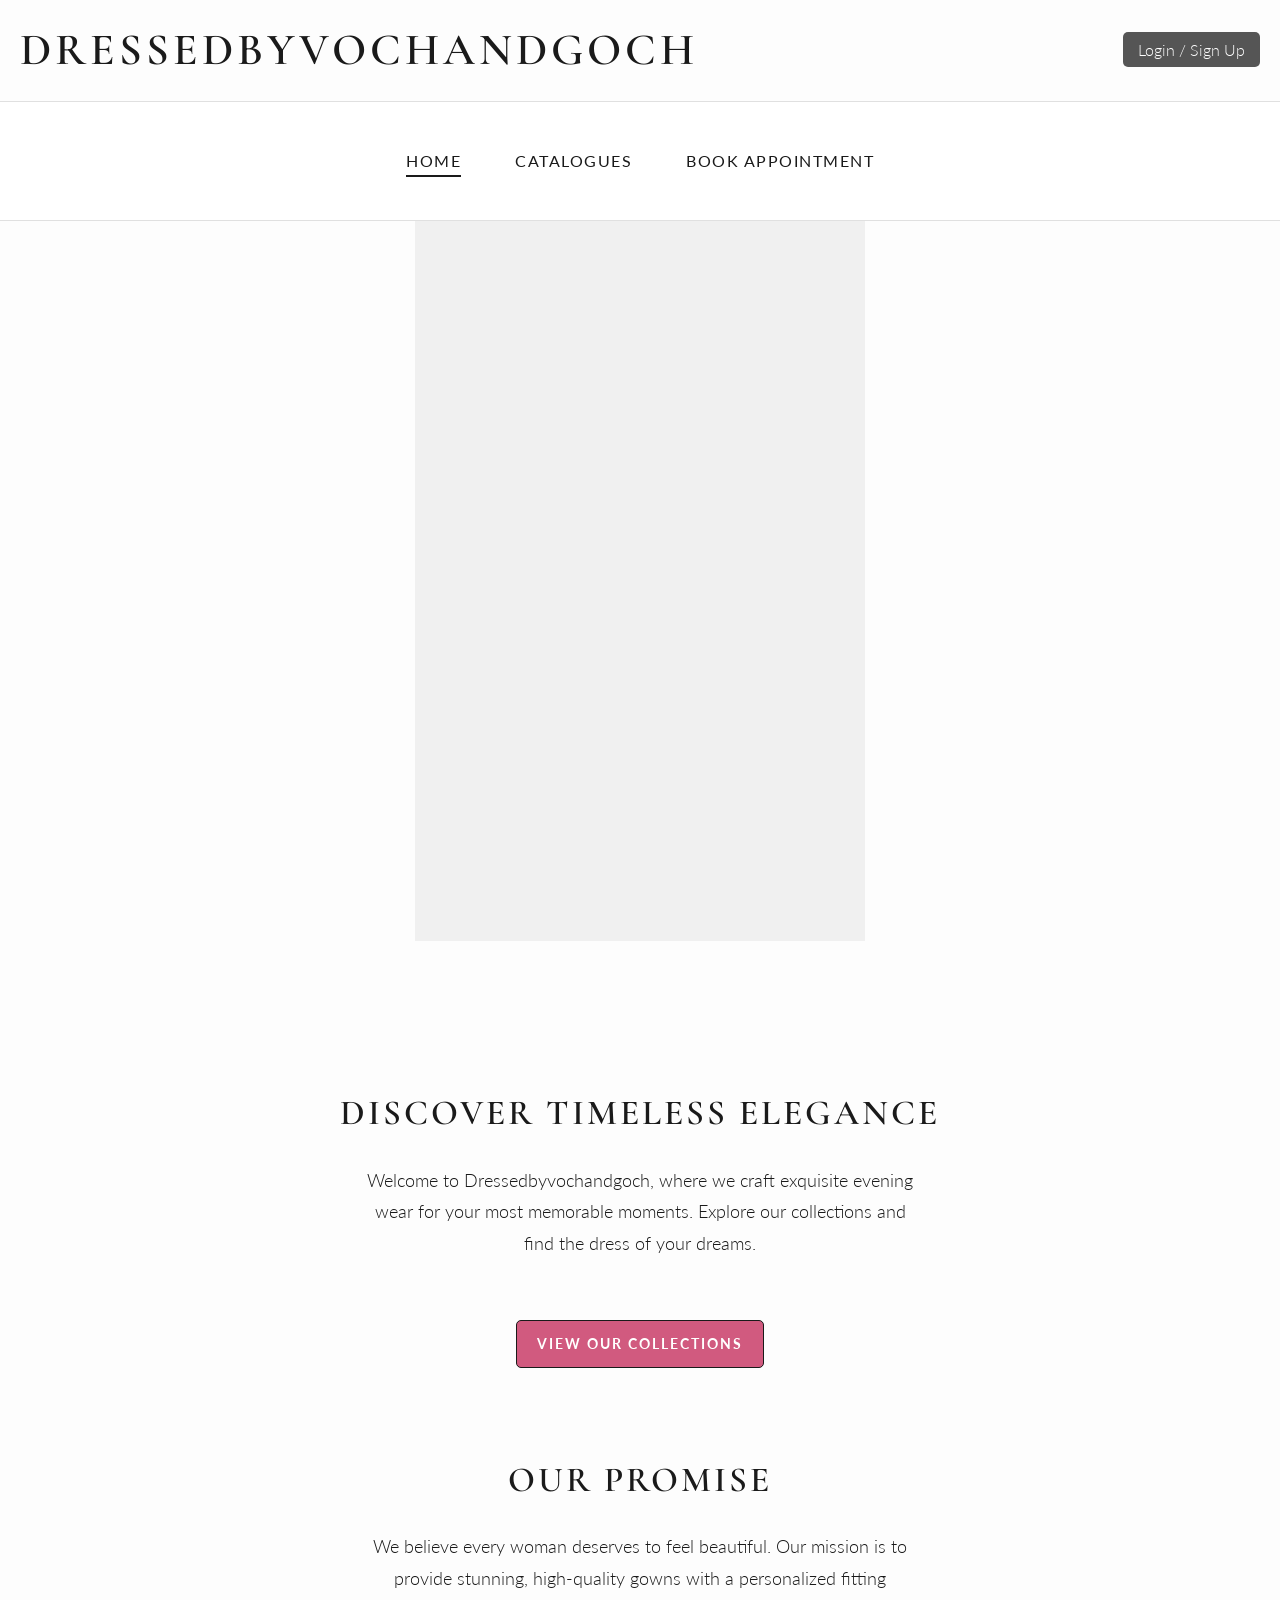
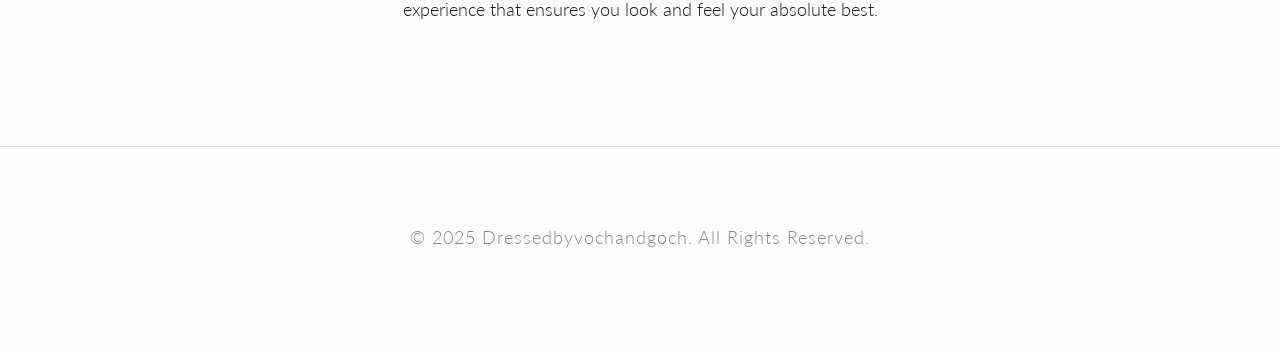
<file: index(c).html>
<!DOCTYPE html>
<html lang="en">
<head>
    <meta charset="UTF-8">
    <meta name="viewport" content="width=device-width, initial-scale=1.0">
    <title>Elegance Gowns - Home</title>
    <link rel="stylesheet" href="style.css">
    <style>
        /* General Layout */
        header {
            display: flex;
            justify-content: space-between;
            align-items: center;
            padding: 10px 20px;
        }

        nav {
            background-color: white;
            z-index: 5;
            position: relative;
        }

        .container {
            width: 80%;
            margin: 0 auto;
        }

        /* Header Buttons/Icons (Login/Profile) */
        .login-container, .profile-container {
            margin-left: auto;
            position: relative;
        }

        .profile-container {
            display: none; /* Hide profile by default, shown by JS */
        }

        .login-button {
            background-color: #555;
            color: white;
            padding: 8px 15px;
            border: none;
            border-radius: 5px;
            cursor: pointer;
            font-size: 16px;
            text-decoration: none;
        }

        .profile-icon {
            width: 40px;
            height: 40px;
            background-color: #d15a7f;
            color: white;
            border-radius: 50%;
            display: flex;
            justify-content: center;
            align-items: center;
            font-weight: bold;
            font-size: 18px;
            cursor: pointer;
            text-transform: uppercase;
        }

        /* Profile Dropdown Menu */
        .profile-menu {
            display: none; /* Hidden by default, shown by JS */
            position: absolute;
            top: 50px;
            right: 0;
            background-color: white;
            box-shadow: 0 4px 8px rgba(0,0,0,0.2);
            border-radius: 5px;
            width: 200px;
            padding: 10px;
            z-index: 100;
        }
        
        .profile-menu p { margin: 5px 0; padding: 0 5px; font-size: 14px; }
        .profile-menu p.name { font-weight: bold; border-bottom: 1px solid #eee; padding-bottom: 8px; margin-bottom: 8px; }
        .profile-menu button { width: 100%; padding: 8px; margin-top: 5px; border: none; border-radius: 4px; cursor: pointer; font-size: 14px; }
        .profile-menu button:nth-child(3) { background-color: #007bff; color: white; }
        .profile-menu button:last-child { background-color: #dc3545; color: white; }

        /* MODAL STYLES REMOVED/HIDDEN 
           Note: The modal div and form elements are still in the HTML body 
           but are no longer referenced by the 'Login / Sign Up' button.
        */
        .modal {
            display: none; /* Explicitly hide the modal */
        }

        /* VIDEO SECTION STYLES (PORTRAIT VIEW) */
        .video-container {
            width: 100%;
            margin-bottom: 40px;
            text-align: center;
        }

        .video-wrapper {
            width: 90%; 
            max-width: 450px; 
            height: 80vh; 
            margin: 0 auto;
            background-color: #f0f0f0;
            overflow: hidden;
            position: relative;
        }
        
        .video-wrapper video {
            width: 100%;
            height: 100%;
            object-fit: cover; 
        }

        .hero {
            text-align: center;
        }

        /* Added CTA button style */
        .cta-button {
            display: inline-block;
            margin-top: 20px;
            padding: 10px 20px;
            background-color: #d15a7f;
            color: white;
            text-decoration: none;
            border-radius: 5px;
            font-weight: bold;
            transition: background-color 0.3s;
        }

        .cta-button:hover {
            background-color: #b94b6d;
        }
    </style>
    <link rel="stylesheet" href="https://cdnjs.cloudflare.com/ajax/libs/font-awesome/6.0.0-beta3/css/all.min.css">
</head>
<body>

    <header>
        <h1>Dressedbyvochandgoch</h1>
        
        <div class="login-container" id="loginButtonContainer">
            <a href="login.html" class="login-button">Login / Sign Up</a>
        </div>
        
        <div class="profile-container" id="profileContainer">
            <div class="profile-icon" id="profileIcon">A</div>
            
            <div class="profile-menu" id="profileMenu">
                <p class="name" id="menuFullName">Guest Name</p>
                <p id="menuEmail">guest@example.com</p>
                <button onclick="alert('Redirecting to Update Details Page...')">Update Details</button>
                <button onclick="logOutUser()">Log Out</button>
            </div>
        </div>
    </header>

    <nav>
        <div class="container">
            <a href="index.html" class="active">Home</a>
            <a href="catalogues.html">Catalogues</a>
            <a href="bookings.html">Book Appointment</a>
        </div>
    </nav>

    <div class="video-container">
        <div class="video-wrapper">
            <video autoplay loop muted playsinline>
                <source src="MicrosoftTeams-video (1).mp4" type="video/mp4">
                Your browser does not support the video tag.
            </video>
        </div>
    </div>
    <div class="container">
        <section class="hero">
            <h2>Discover Timeless Elegance</h2>
            <p>Welcome to Dressedbyvochandgoch, where we craft exquisite evening wear for your most memorable moments. Explore our collections and find the dress of your dreams.</p>
            
            <a href="catalogues.html" class="cta-button">View Our Collections</a>
        </section>

        <section class="about">
            <h2>Our Promise</h2>
            <p>We believe every woman deserves to feel beautiful. Our mission is to provide stunning, high-quality gowns with a personalized fitting experience that ensures you look and feel your absolute best.</p>
        </section>
    </div>

    <footer>
        <p>&copy; 2025 Dressedbyvochandgoch. All Rights Reserved.</p>
    </footer>

    <div id="loginSignupModal" class="modal">
        <div class="modal-content">
            <span class="close-button">&times;</span>
            
            <form id="loginForm" onsubmit="handleLogin(event)">
                <h2>Login</h2>
                <div class="form-group">
                    <label for="loginEmail">Email:</label>
                    <input type="email" id="loginEmail" name="loginEmail" required value="user@example.com">
                </div>
                <div class="form-group">
                    <label for="loginPassword">Password:</label>
                    <input type="password" id="loginPassword" name="loginPassword" required value="password">
                </div>
                <button type="submit">Log In</button>
                <a class="form-switch-link" data-target="signupForm">Need an account? Sign Up!</a>
            </form>

            <form id="signupForm" style="display:none;" onsubmit="handleSignup(event)">
                <h2>Create Account</h2>
                <div class="form-group">
                    <label for="signupName">Full Name:</label>
                    <input type="text" id="signupName" name="signupName" required>
                </div>
                <div class="form-group">
                    <label for="signupEmail">Email:</label>
                    <input type="email" id="signupEmail" name="signupEmail" required>
                </div>
                <div class="form-group">
                    <label for="signupPassword">Password:</label>
                    <input type="password" id="signupPassword" name="signupPassword" required>
                </div>
                <button type="submit">Sign Up</button>
                <a class="form-switch-link" data-target="loginForm">Already have an account? Log In.</a>
            </form>
        </div>
    </div>

    <script>
        // --- DOM Elements ---
        const loginContainer = document.getElementById("loginButtonContainer");
        const profileContainer = document.getElementById("profileContainer");
        const profileIcon = document.getElementById("profileIcon");
        const profileMenu = document.getElementById("profileMenu");
        const menuFullName = document.getElementById("menuFullName");
        const menuEmail = document.getElementById("menuEmail");

        // --- Simulated User Data ---
        const STORAGE_KEY = 'currentUser';
        let user = null; 

        // --- Core Functions ---

        function loadUser() {
            const storedUser = localStorage.getItem(STORAGE_KEY);
            if (storedUser) {
                user = JSON.parse(storedUser);
                setLoggedInState(user.fullName, user.email);
            }
        }
        
        function updateHeaderState() {
            if (user) {
                loginContainer.style.display = 'none';
                profileContainer.style.display = 'block';
            } else {
                loginContainer.style.display = 'block';
                profileContainer.style.display = 'none';
                profileMenu.style.display = 'none'; 
            }
        }

        function setLoggedInState(name, email) {
            user = { fullName: name, email: email };
            localStorage.setItem(STORAGE_KEY, JSON.stringify(user));
            
            const initial = name.charAt(0).toUpperCase();
            profileIcon.textContent = initial;
            menuFullName.textContent = name;
            menuEmail.textContent = email;
            updateHeaderState();
        }

        function logOutUser() {
            user = null;
            localStorage.removeItem(STORAGE_KEY); 
            updateHeaderState();
            alert("You have been logged out.");
        }

        // --- Event Listeners ---
        window.onload = loadUser; 

        // --- Profile Menu Dropdown Logic ---
        profileIcon.onclick = function(event) {
            event.stopPropagation();
            profileMenu.style.display = profileMenu.style.display === 'block' ? 'none' : 'block';
        }
        
        document.addEventListener('click', function(event) {
            if (user && profileMenu.style.display === 'block' && !profileContainer.contains(event.target)) {
                profileMenu.style.display = 'none';
            }
        });
        
        // --- REMOVED: All modal and form submission functions (handleLogin, handleSignup, modal close logic) ---
        // Since the button now redirects to login.html, the modal logic is no longer needed on this page.

    </script>

</body>
</html>
</file>
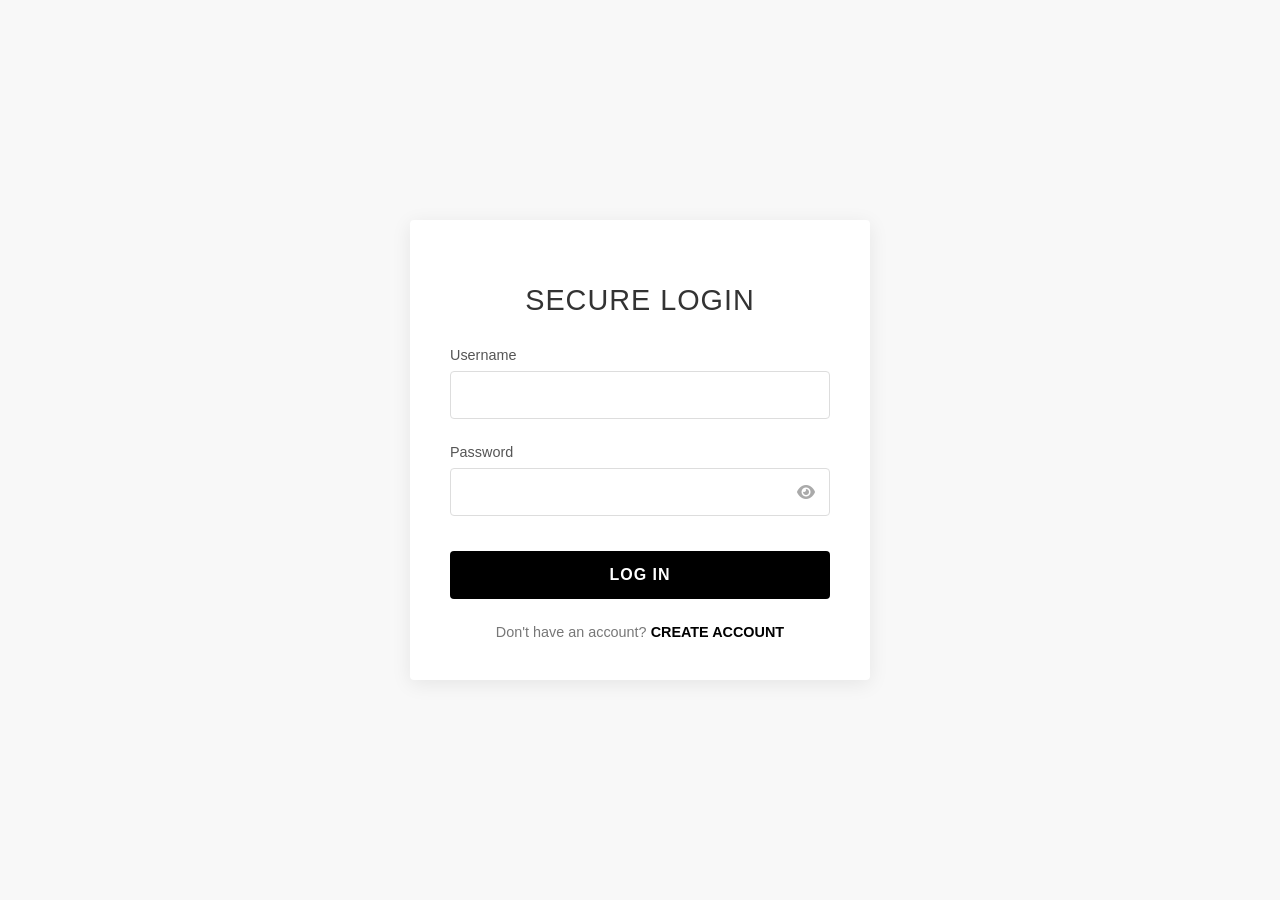
<file: login.html>
<!DOCTYPE html>
<html lang="en">
<head>
    <meta charset="UTF-8">
    <meta name="viewport" content="width=device-width, initial-scale=1.0">
    <title>Secure Login</title>
    <link rel="stylesheet" href="https://cdnjs.cloudflare.com/ajax/libs/font-awesome/6.0.0-beta3/css/all.min.css">
    
    <style>
        /* General Setup */
        body {
            font-family: 'Arial', sans-serif;
            background-color: #f8f8f8;
            display: flex;
            justify-content: center;
            align-items: center;
            min-height: 100vh;
            margin: 0;
            padding: 20px;
            box-sizing: border-box;
        }

        /* Container Card - Minimalist White Box */
        .container {
            background-color: #ffffff;
            padding: 40px;
            border-radius: 4px;
            box-shadow: 0 4px 20px rgba(0, 0, 0, 0.08);
            width: 100%;
            max-width: 380px;
            text-align: center;
        }

        /* Headings - Light and Elegant */
        h2 {
            font-size: 1.8em;
            font-weight: 300;
            text-transform: uppercase;
            letter-spacing: 1px;
            margin-bottom: 30px;
            color: #333;
        }

        /* Input Fields - Clean and Defined */
        .input-group {
            margin-bottom: 25px;
            text-align: left;
        }

        .input-group label {
            display: block;
            margin-bottom: 8px;
            font-size: 0.9em;
            color: #555;
            font-weight: 400;
        }

        .input-group input {
            width: 100%;
            padding: 14px 15px;
            border: 1px solid #ddd;
            border-radius: 4px;
            box-sizing: border-box;
            font-size: 1em;
            transition: border-color 0.3s;
        }

        .input-group input:focus {
            border-color: #000;
            outline: none;
        }

        /* LOG IN Button (YSL Style - Black) */
        .btn-login {
            width: 100%;
            padding: 15px;
            background-color: #000000; /* Solid Black */
            color: white;
            border: none;
            border-radius: 4px;
            cursor: pointer;
            font-size: 1em;
            font-weight: bold;
            text-transform: uppercase;
            letter-spacing: 1px;
            margin-top: 10px;
            transition: background-color 0.3s;
        }

        .btn-login:hover {
            background-color: #333333;
        }

        /* Footer Link - Subtle and Clean */
        .footer-link {
            margin-top: 25px;
            font-size: 0.9em;
            color: #777;
        }

        .footer-link a {
            color: #000;
            text-decoration: none;
            font-weight: bold;
            text-transform: uppercase;
            transition: color 0.3s;
        }

        .footer-link a:hover {
            color: #333;
            text-decoration: underline;
        }
        
        /* Styles needed for the Portal Selection page (included for consistency) */
        .welcome-text {
            font-size: 1.1em;
            color: #444;
            margin-bottom: 30px;
            font-weight: 300;
        }
        .btn-portal {
            width: 100%;
            padding: 18px;
            border: none;
            border-radius: 4px;
            cursor: pointer;
            font-size: 0.95em;
            font-weight: bold;
            margin: 15px 0;
            transition: transform 0.2s, opacity 0.3s;
            display: flex;
            align-items: center;
            justify-content: center;
            text-decoration: none;
            text-transform: uppercase;
            letter-spacing: 0.5px;
        }
        .btn-portal i {
            margin-right: 12px;
            font-size: 1.2em;
        }
        .client-portal {
            background-color: #d1b490;
            color: #333;
        }
        .admin-portal {
            background-color: #333;
            color: white;
        }
        /* Styles needed for the Create Account page (included for consistency) */
        .btn-signup {
            width: 100%;
            padding: 15px;
            background-color: #b7926b;
            color: white;
            border: none;
            border-radius: 4px;
            cursor: pointer;
            font-size: 1em;
            font-weight: bold;
            text-transform: uppercase;
            letter-spacing: 1px;
            margin-top: 10px;
            transition: background-color 0.3s;
        }

        .btn-signup:hover {
            background-color: #a37f5b;
        }
    </style>
</head>
<body>
    <div class="container">
        <h2>Secure Login</h2>
        <form action="select_portal.html" method="get">
            <div class="input-group">
                <label for="username">Username</label>
                <input type="text" id="username" name="username" required>
            </div>
            <div class="input-group">
                <label for="password">Password</label>
                <div style="position: relative;">
                    <input type="password" id="password" name="password" required>
                    <i class="fas fa-eye" id="togglePasswordIcon" 
                       style="position: absolute; right: 15px; top: 50%; transform: translateY(-50%); cursor: pointer; color: #aaa;"
                       onclick="togglePassword('password', 'togglePasswordIcon')"></i>
                </div>
            </div>
            <button type="submit" class="btn-login">LOG IN</button>
        </form>
        <div class="footer-link">
            Don't have an account? <a href="create_account.html">CREATE ACCOUNT</a>
        </div>
    </div>

    <script>
        function togglePassword(inputId, iconId) {
            const passwordInput = document.getElementById(inputId);
            const icon = document.getElementById(iconId);

            // Toggle the type attribute between 'password' and 'text'
            if (passwordInput.type === 'password') {
                passwordInput.type = 'text';
                icon.classList.remove('fa-eye');
                icon.classList.add('fa-eye-slash'); // Change icon to hide
            } else {
                passwordInput.type = 'password';
                icon.classList.remove('fa-eye-slash');
                icon.classList.add('fa-eye'); // Change icon to show
            }
        }
    </script>
</body>
</html>
</file>
<file: style.css>
/* --- Google Fonts Import --- */
@import url('https://fonts.googleapis.com/css2?family=Cormorant+Garamond:wght@400;600&family=Lato:wght@300;400&display=swap');

body {
    font-family: 'Lato', sans-serif;
    font-weight: 300;
    margin: 0;
    padding: 0;
    background-color: #fdfdfd;
    color: #1a1a1a;
    line-height: 1.8;
}

.container {
    max-width: 1100px;
    margin: auto;
    overflow: hidden;
    padding: 20px 40px;
}

h1, h2, h3 {
    font-family: 'Cormorant Garamond', serif;
    font-weight: 600;
    text-align: center;
    color: #1a1a1a;
    margin: 0;
}

p {
    text-align: center;
    max-width: 550px;
    margin: 15px auto 40px auto;
    font-size: 1.1rem;
}

/* --- Header & Navigation --- */
header {
    padding: 60px 0 30px 0;
    text-align: center;
    border-bottom: 1px solid #e0e0e0;
}

header h1 {
    font-size: 2.8rem;
    letter-spacing: 4px;
    text-transform: uppercase;
}

nav {
    background: #fdfdfd;
    padding: 25px 0;
    text-align: center;
    position: sticky;
    top: 0;
    z-index: 100;
    border-bottom: 1px solid #e0e0e0;
}

nav a {
    color: #1a1a1a;
    text-decoration: none;
    margin: 0 25px;
    font-size: 1rem;
    font-weight: 400;
    letter-spacing: 1.5px;
    text-transform: uppercase;
    transition: color 0.4s ease;
    padding-bottom: 5px;
    border-bottom: 2px solid transparent; /* Placeholder for hover effect */
}

nav a:hover {
    color: #b39970;
}

nav a.active {
    color: #1a1a1a;
    border-bottom: 2px solid #1a1a1a;
}


/* --- Homepage Specifics --- */
.hero {
    padding: 80px 20px;
}

.hero h2, .about h2, section h2 {
    font-size: 2.2rem;
    letter-spacing: 3px;
    text-transform: uppercase;
    margin-bottom: 20px;
}

.cta-button {
    display: inline-block;
    background: transparent;
    color: #1a1a1a;
    border: 1px solid #1a1a1a;
    padding: 14px 40px;
    text-decoration: none;
    border-radius: 0;
    font-size: 0.9rem;
    font-weight: 400;
    letter-spacing: 2px;
    text-transform: uppercase;
    margin-top: 20px;
    transition: background-color 0.4s ease, color 0.4s ease;
}

.cta-button:hover {
    background: #1a1a1a;
    color: #fdfdfd;
}

/* --- Catalogue Page --- */
.catalogue-grid {
    display: grid;
    grid-template-columns: repeat(auto-fit, minmax(280px, 1fr));
    gap: 40px;
    margin-top: 60px;
}

.catalogue-item {
    text-align: center;
}

.catalogue-item img {
    /* Pro Tip: Use high-quality, professional photos for this to work */
    display: block; /* To remove bottom space */
    width: 100%;
    height: 400px;
    object-fit: cover;
    margin-bottom: 20px;
    filter: grayscale(0.2); /* Slightly desaturates for a high-fashion look */
}

.catalogue-item h3 {
    font-size: 1.5rem;
    letter-spacing: 2px;
    text-transform: uppercase;
    margin-bottom: 10px;
}

.catalogue-item p {
    font-size: 1rem;
    line-height: 1.6;
    margin-bottom: 0;
}

/* --- Booking Form --- */
#appointment {
    max-width: 600px;
    margin: 60px auto;
    padding: 0;
}

.form-group {
    margin-bottom: 30px;
}

.form-group label {
    display: block;
    margin-bottom: 8px;
    text-align: left;
    font-size: 0.8rem;
    letter-spacing: 1.5px;
    text-transform: uppercase;
}

.form-group input,
.form-group select,
.form-group textarea {
    width: 100%;
    padding: 12px 0;
    border: none;
    border-bottom: 1px solid #b0b0b0;
    background-color: transparent;
    font-family: 'Lato', sans-serif;
    font-size: 1.1rem;
    border-radius: 0;
    box-sizing: border-box;
    transition: border-color 0.4s ease;
}

.form-group input:focus,
.form-group select:focus,
.form-group textarea:focus {
    outline: none;
    border-color: #1a1a1a;
}

.submit-btn {
    display: block;
    width: 100%;
    padding: 18px;
    background: #1a1a1a;
    color: #fdfdfd;
    border: 1px solid #1a1a1a;
    font-size: 1rem;
    letter-spacing: 2px;
    text-transform: uppercase;
    cursor: pointer;
    transition: background-color 0.4s ease, color 0.4s ease;
}

.submit-btn:hover {
    background: #fdfdfd;
    color: #1a1a1a;
}

#confirmationMessage {
    margin-top: 30px;
    color: #b39970;
    font-weight: 400;
    letter-spacing: 1px;
}

/* --- Footer --- */
footer {
    text-align: center;
    padding: 60px 20px;
    background: #fdfdfd;
    color: #888;
    margin-top: 60px;
    border-top: 1px solid #e0e0e0;
    font-size: 0.9rem;
    letter-spacing: 1px;
}
</file>
